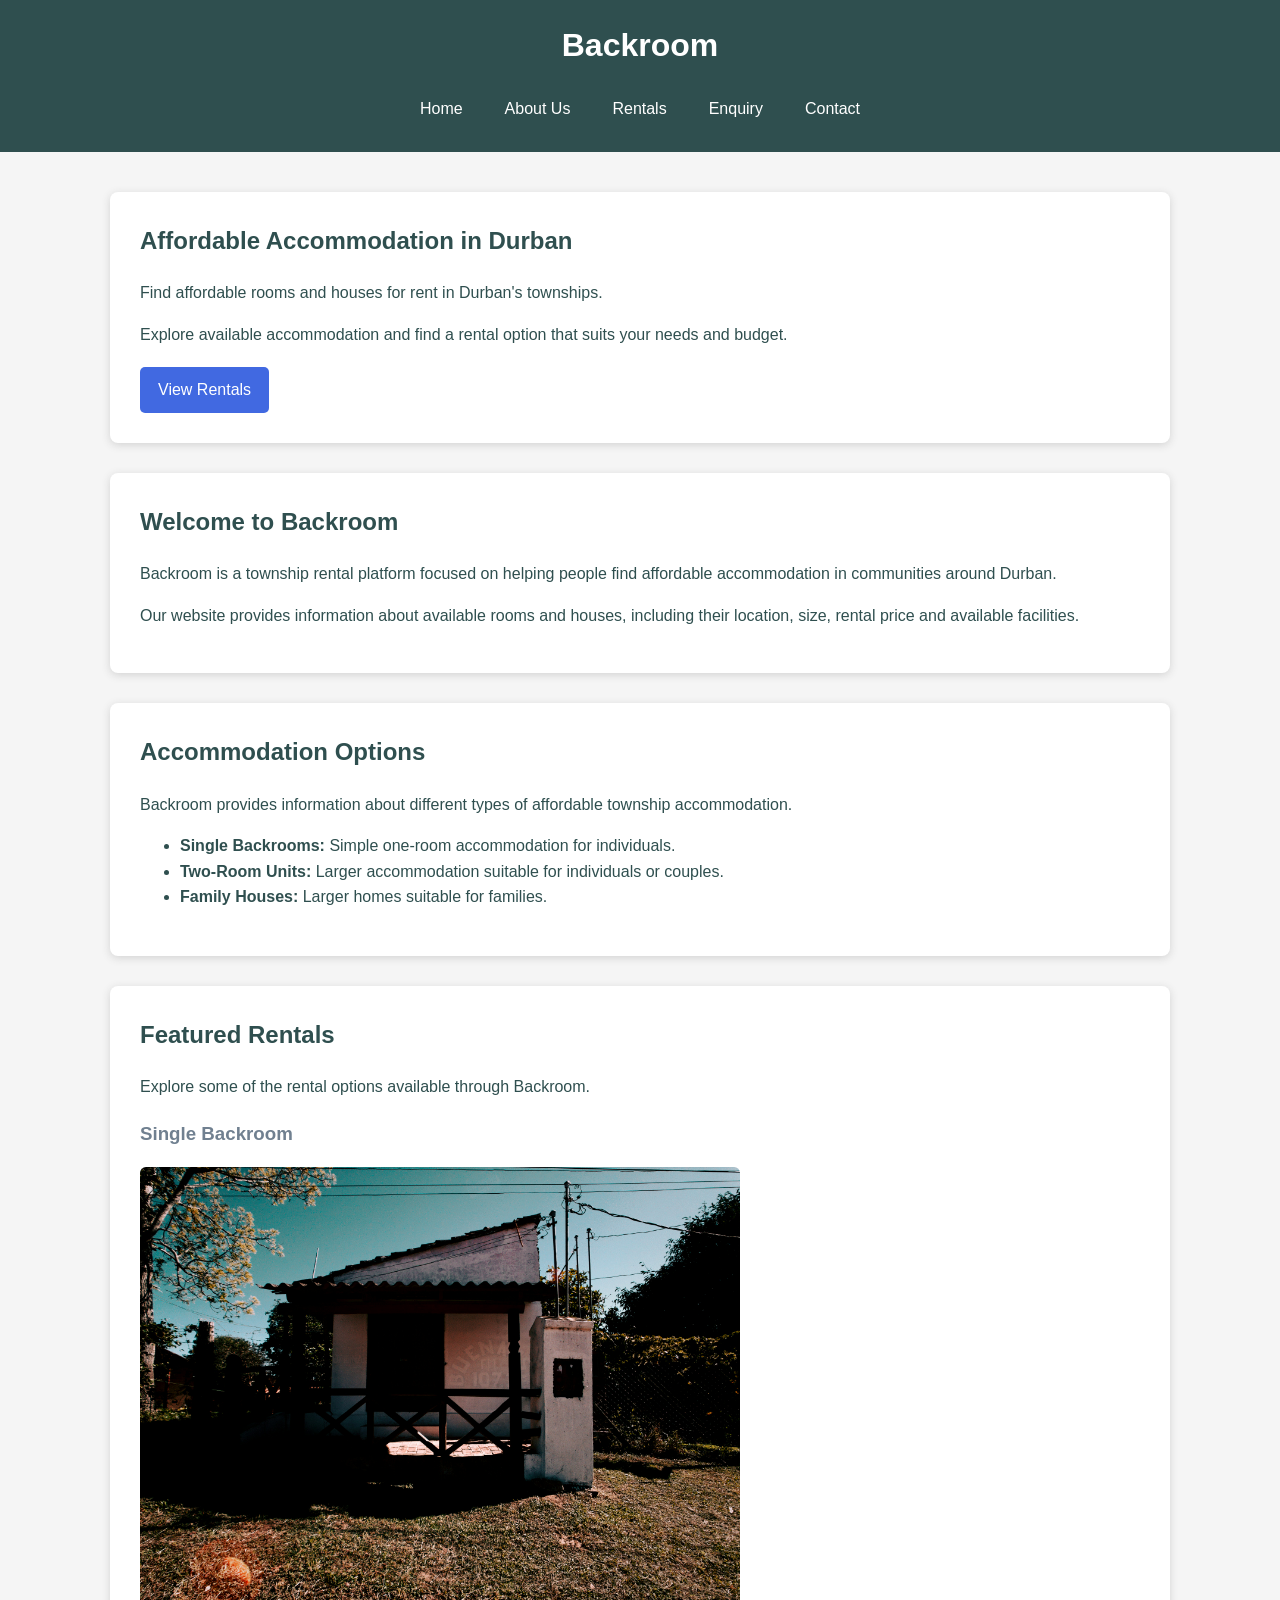
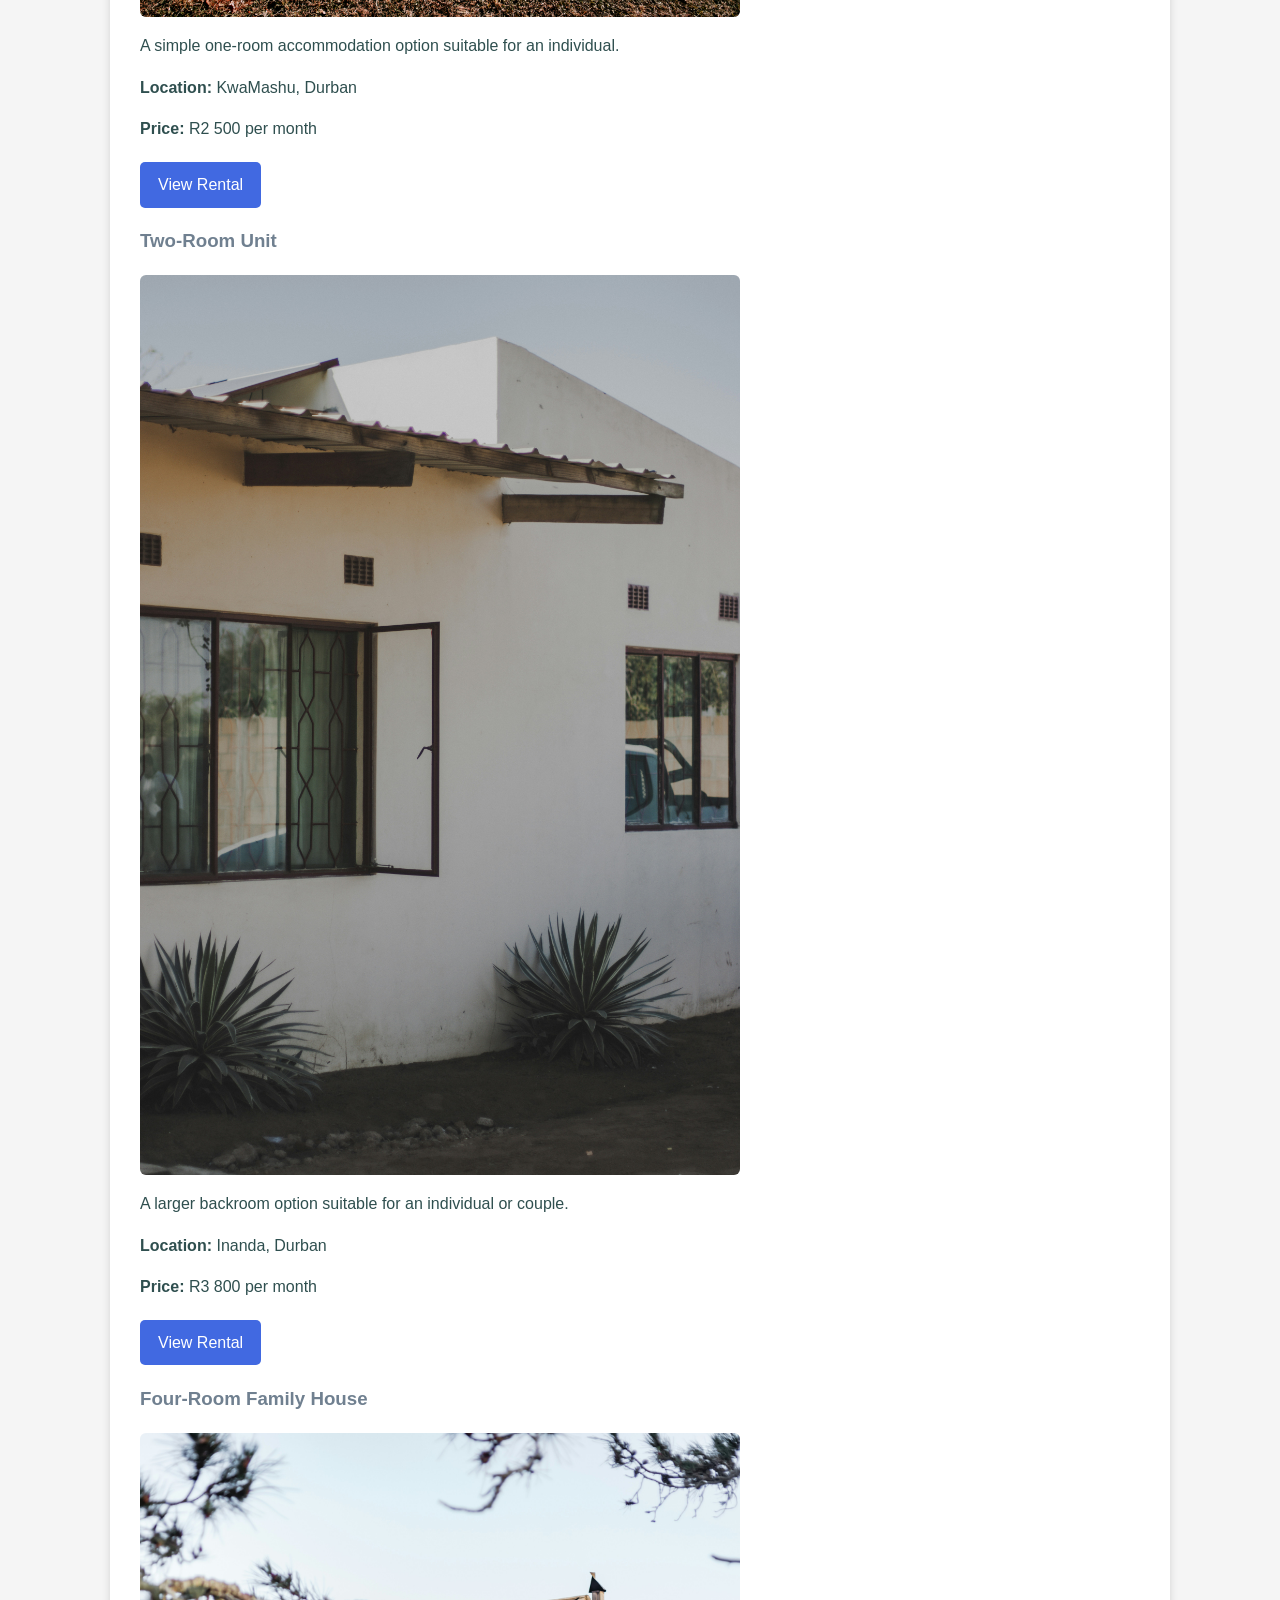
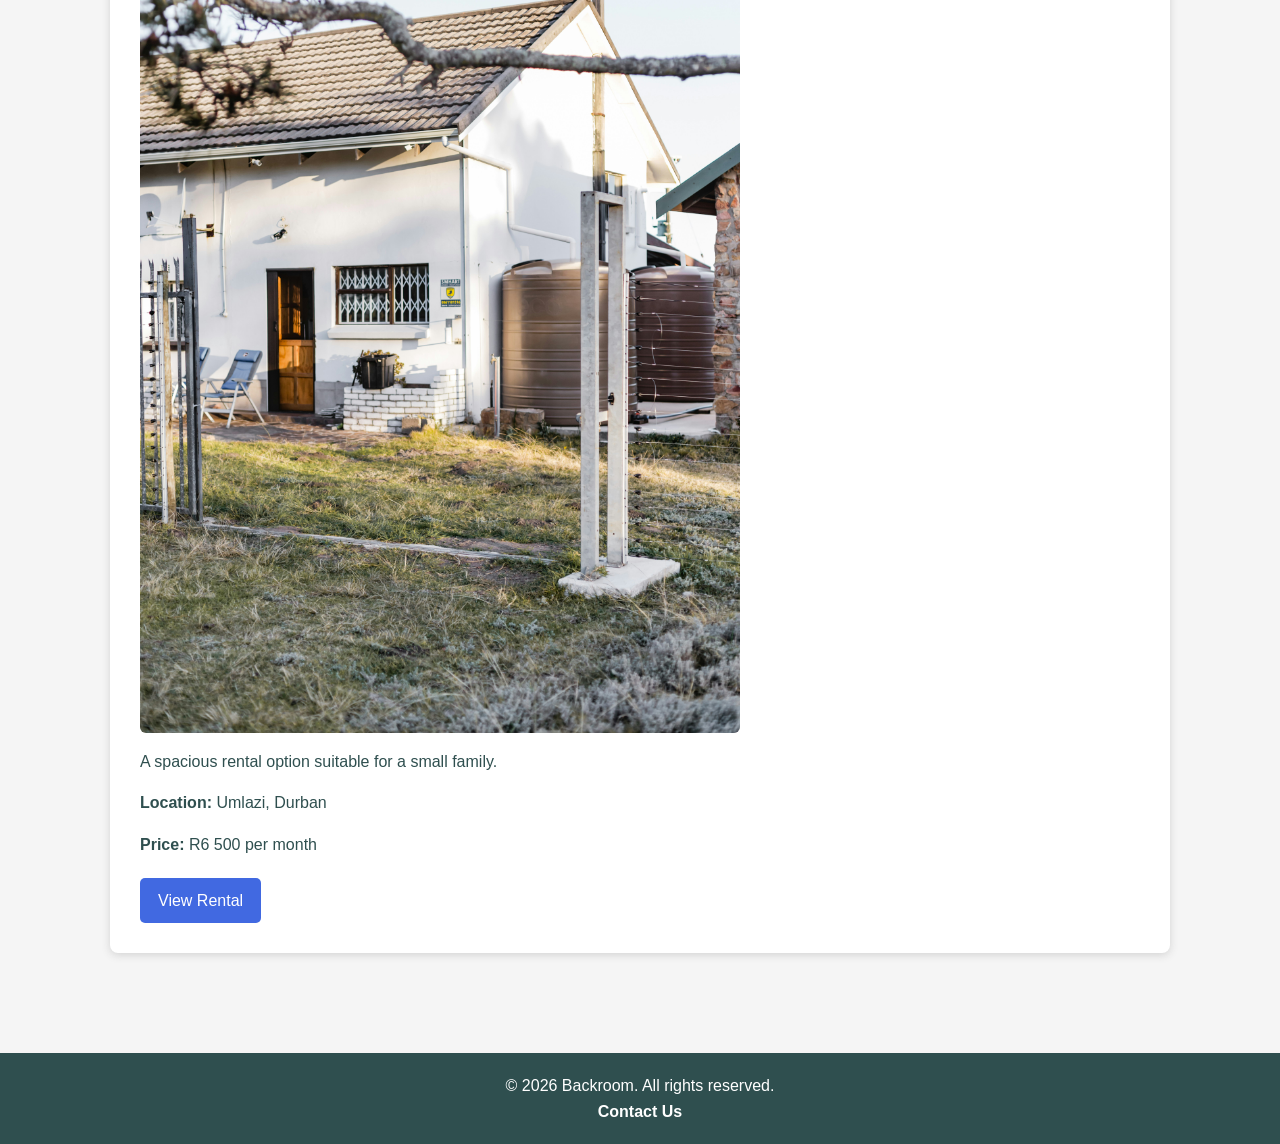
<file: index.html>
<!DOCTYPE html>
<html lang="en">

    <head>
        <meta charset="UTF-8">

        <!-- Allows the website to adjust to different screen sizes -->
        <meta name="viewport" content="width=device-width, initial-scale=1.0">

        <title>Backroom | Home</title>

        <!-- Links this page to the main CSS stylesheet -->
        <link rel="stylesheet" href="css/style.css">
    </head>

    <body>

        <!-- Header containing the website name and navigation -->
        <header>
            <h1>Backroom</h1>

            <!-- Main Navigation allows users to move between website pages -->
            <nav>
                <a href="index.html">Home</a>
                <a href="about.html">About Us</a>
                <a href="rentals.html">Rentals</a>
                <a href="enquiry.html">Enquiry</a>
                <a href="contact.html">Contact</a>
            </nav>
        </header>


        <!-- Main Content -->
        <main>

            <!-- Hero Section introduces the main purpose of the website -->
            <section>
                <h2>Affordable Accommodation in Durban</h2>

                <p>
                    Find affordable rooms and houses for rent
                    in Durban's townships.
                </p>

                <p>
                    Explore available accommodation and find a
                    rental option that suits your needs and budget.
                </p>

                <!-- Link takes the user directly to the available rentals -->
                <a href="rentals.html">
                    View Rentals
                </a>
            </section>


            <!-- Introduction Section -->
            <section>
                <h2>Welcome to Backroom</h2>

                <p>
                    Backroom is a township rental platform focused
                    on helping people find affordable accommodation
                    in communities around Durban.
                </p>

                <p>
                    Our website provides information about available
                    rooms and houses, including their location,
                    size, rental price and available facilities.
                </p>
            </section>


            <!-- Accommodation Types -->
            <section>
                <h2>Accommodation Options</h2>

                <p>
                    Backroom provides information about different types
                    of affordable township accommodation.
                </p>

                <ul>
                    <li>
                        <strong>Single Backrooms:</strong>
                        Simple one-room accommodation for individuals.
                    </li>

                    <li>
                        <strong>Two-Room Units:</strong>
                        Larger accommodation suitable for individuals or couples.
                    </li>

                    <li>
                        <strong>Family Houses:</strong>
                        Larger homes suitable for families.
                    </li>
                </ul>
            </section>


            <!-- Featured Rentals -->
            <section>
                <h2>Featured Rentals</h2>

                <p>
                    Explore some of the rental options available
                    through Backroom.
                </p>


                <!-- Rental 1 -->
                <article>
                    <h3>Single Backroom</h3>

                    <!-- Image shows an example of the listed accommodation -->
                    <img
                        src="images/properties/sebastian-blumberg-izLQyggzcSM-unsplash.jpg"
                        alt="Exterior of a single backroom rental in Umlazi"
                        width="600"
                    >

                    <p>
                        A simple one-room accommodation option
                        suitable for an individual.
                    </p>

                    <p>
                        <strong>Location:</strong> KwaMashu, Durban
                    </p>

                    <p>
                        <strong>Price:</strong> R2 500 per month
                    </p>

                    <!-- Takes the user to the full rental listings -->
                    <a href="rentals.html">
                        View Rental
                    </a>
                </article>


                <!-- Rental 2 -->
                <article>
                    <h3>Two-Room Unit</h3>

                    <img
                        src="images/properties/zeke-tucker-r-RKEvPGkoM-unsplash.jpg"
                        alt="Exterior of a two-room rental unit in Umlazi"
                        width="600"
                    >
                    
                    <p>
                        A larger backroom option suitable for an
                        individual or couple.
                    </p>

                    <p>
                        <strong>Location:</strong> Inanda, Durban
                    </p>

                    <p>
                        <strong>Price:</strong> R3 800 per month
                    </p>

                    <a href="rentals.html">
                        View Rental
                    </a>
                </article>


                <!-- Rental 3 -->
                <article>
                    <h3>Four-Room Family House</h3>

                    <img
                        src="images/properties/sincerely-media-PYXEaaOZqjo-unsplash.jpg"
                        alt="Exterior of a four-room rental unit in KwaMashu"
                        width="600"
                    >
                    
                    <p>
                        A spacious rental option suitable for
                        a small family.
                    </p>

                    <p>
                        <strong>Location:</strong> Umlazi, Durban
                    </p>

                    <p>
                        <strong>Price:</strong> R6 500 per month
                    </p>

                    <a href="rentals.html">
                        View Rental
                    </a>
                </article>

            </section>

        </main>


        <!-- Footer containing copyright information and a contact link -->
        <footer>
            <p>
                &copy; 2026 Backroom. All rights reserved.
            </p>

            <!-- Provides another way for users to access the Contact page -->
            <p>
                <a href="contact.html">Contact Us</a>
            </p>
        </footer>

    </body>

</html>
</file>
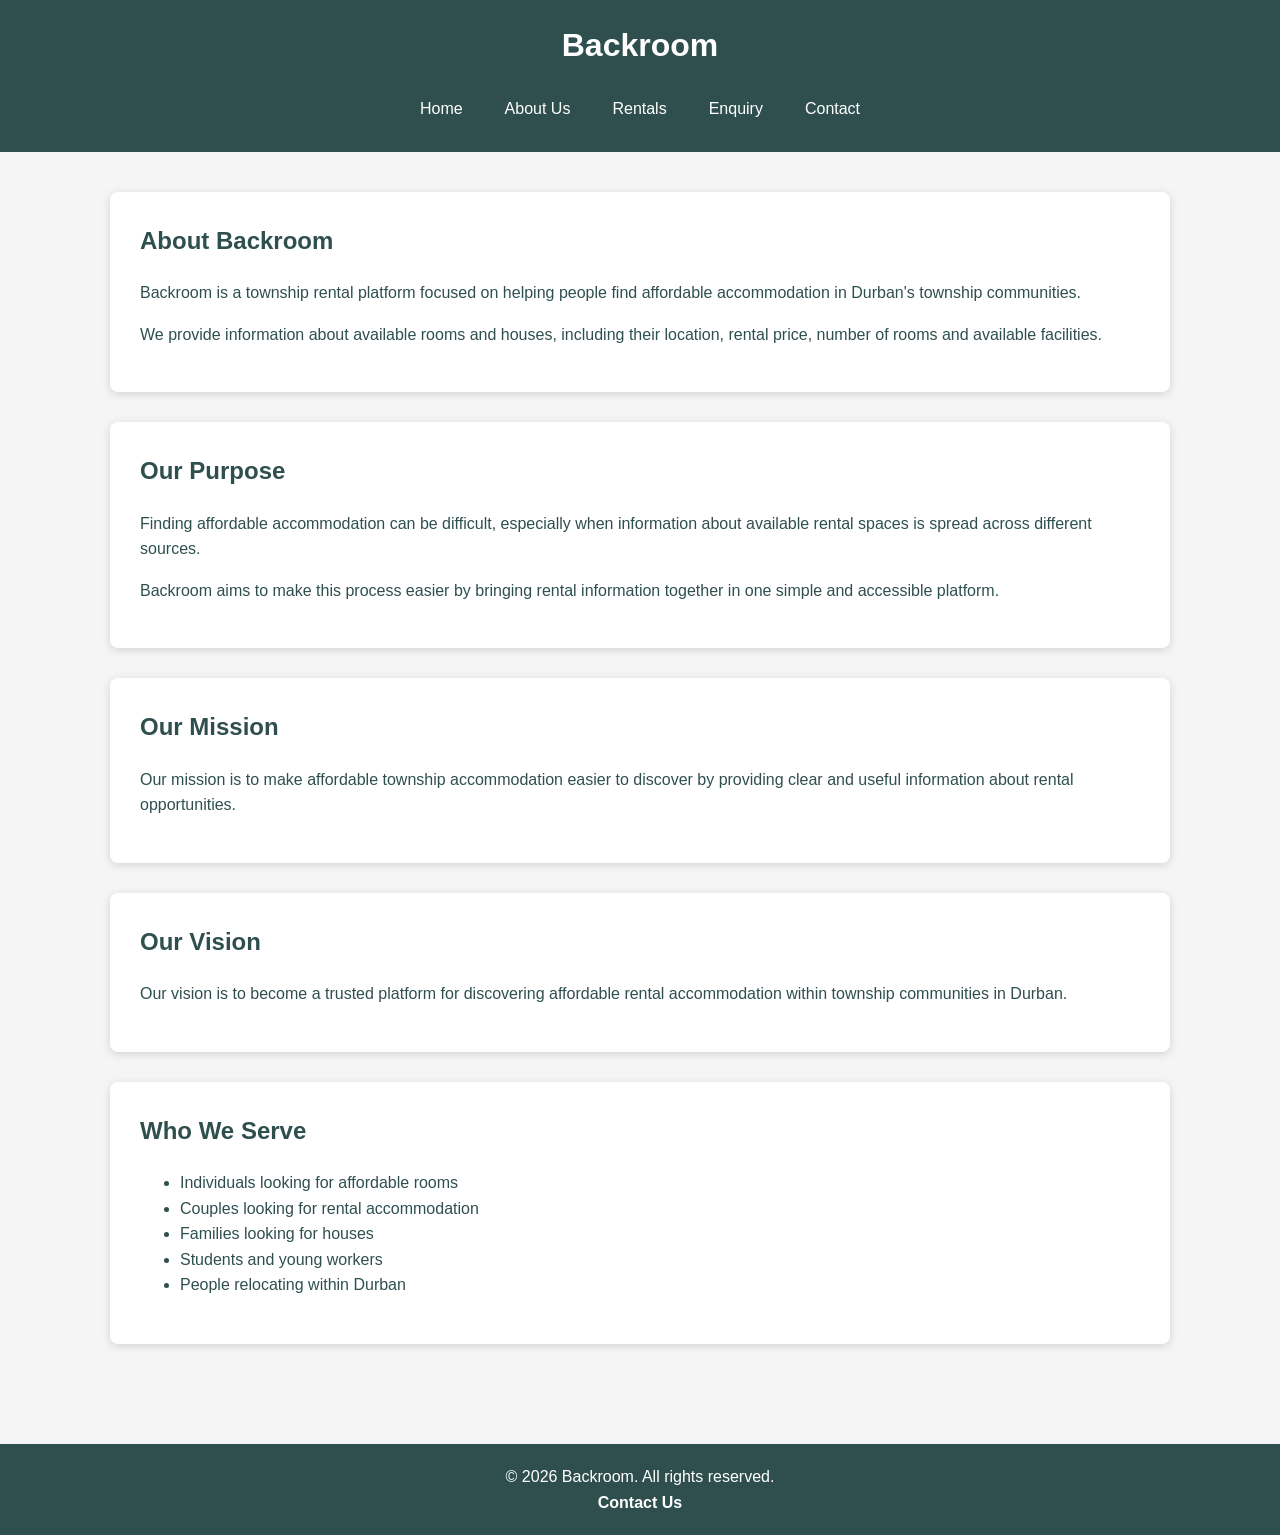
<file: about.html>
<!DOCTYPE html>
<html lang="en">

    <head>
        <meta charset="UTF-8">

        <!-- Allows the page to adjust to different screen sizes -->
        <meta name="viewport" content="width=device-width, initial-scale=1.0">

        <title>Backroom | About Us</title>

        <!-- Links the page to the main CSS stylesheet -->
        <link rel="stylesheet" href="css/style.css">
    </head>

    <body>

        <!-- Header containing the website name and navigation -->
        <header>

            <h1>Backroom</h1>

            <!-- Main Navigation allows users to move between website pages -->
            <nav>
                <a href="index.html">Home</a>
                <a href="about.html">About Us</a>
                <a href="rentals.html">Rentals</a>
                <a href="enquiry.html">Enquiry</a>
                <a href="contact.html">Contact</a>
            </nav>
        </header>


        <!-- Main Content -->
        <main>

            <!-- About section introduces the Backroom platform -->
            <section>
                <h2>About Backroom</h2>

                <p>
                    Backroom is a township rental platform focused
                    on helping people find affordable accommodation
                    in Durban's township communities.
                </p>

                <p>
                    We provide information about available rooms
                    and houses, including their location, rental
                    price, number of rooms and available facilities.
                </p>
            </section>


            <!-- Our Purpose explains the problem the website aims to address -->
            <section>
                <h2>Our Purpose</h2>

                <p>
                    Finding affordable accommodation can be difficult,
                    especially when information about available rental
                    spaces is spread across different sources.
                </p>

                <p>
                    Backroom aims to make this process easier by
                    bringing rental information together in one simple
                    and accessible platform.
                </p>
            </section>


            <!-- Mission section describes the main goal of Backroom -->
            <section>
                <h2>Our Mission</h2>

                <p>
                    Our mission is to make affordable township
                    accommodation easier to discover by providing
                    clear and useful information about rental
                    opportunities.
                </p>
            </section>


            <!-- Vision section describes the future goal of the platform -->
            <section>
                <h2>Our Vision</h2>

                <p>
                    Our vision is to become a trusted platform for
                    discovering affordable rental accommodation
                    within township communities in Durban.
                </p>
            </section>


            <!-- Lists the main groups of people the website is designed to serve -->
            <section>
                <h2>Who We Serve</h2>

                <ul>
                    <li>
                        Individuals looking for affordable rooms
                    </li>

                    <li>
                        Couples looking for rental accommodation
                    </li>

                    <li>
                        Families looking for houses
                    </li>

                    <li>
                        Students and young workers
                    </li>

                    <li>
                        People relocating within Durban
                    </li>
                </ul>
            </section>

        </main>


        <!-- Footer containing copyright information and a contact link -->
        <footer>
            <p>
                &copy; 2026 Backroom. All rights reserved.
            </p>

            <!-- Provides another way to access the Contact page -->
            <p>
                <a href="contact.html">Contact Us</a>
            </p>
        </footer>

    </body>

</html>
</file>
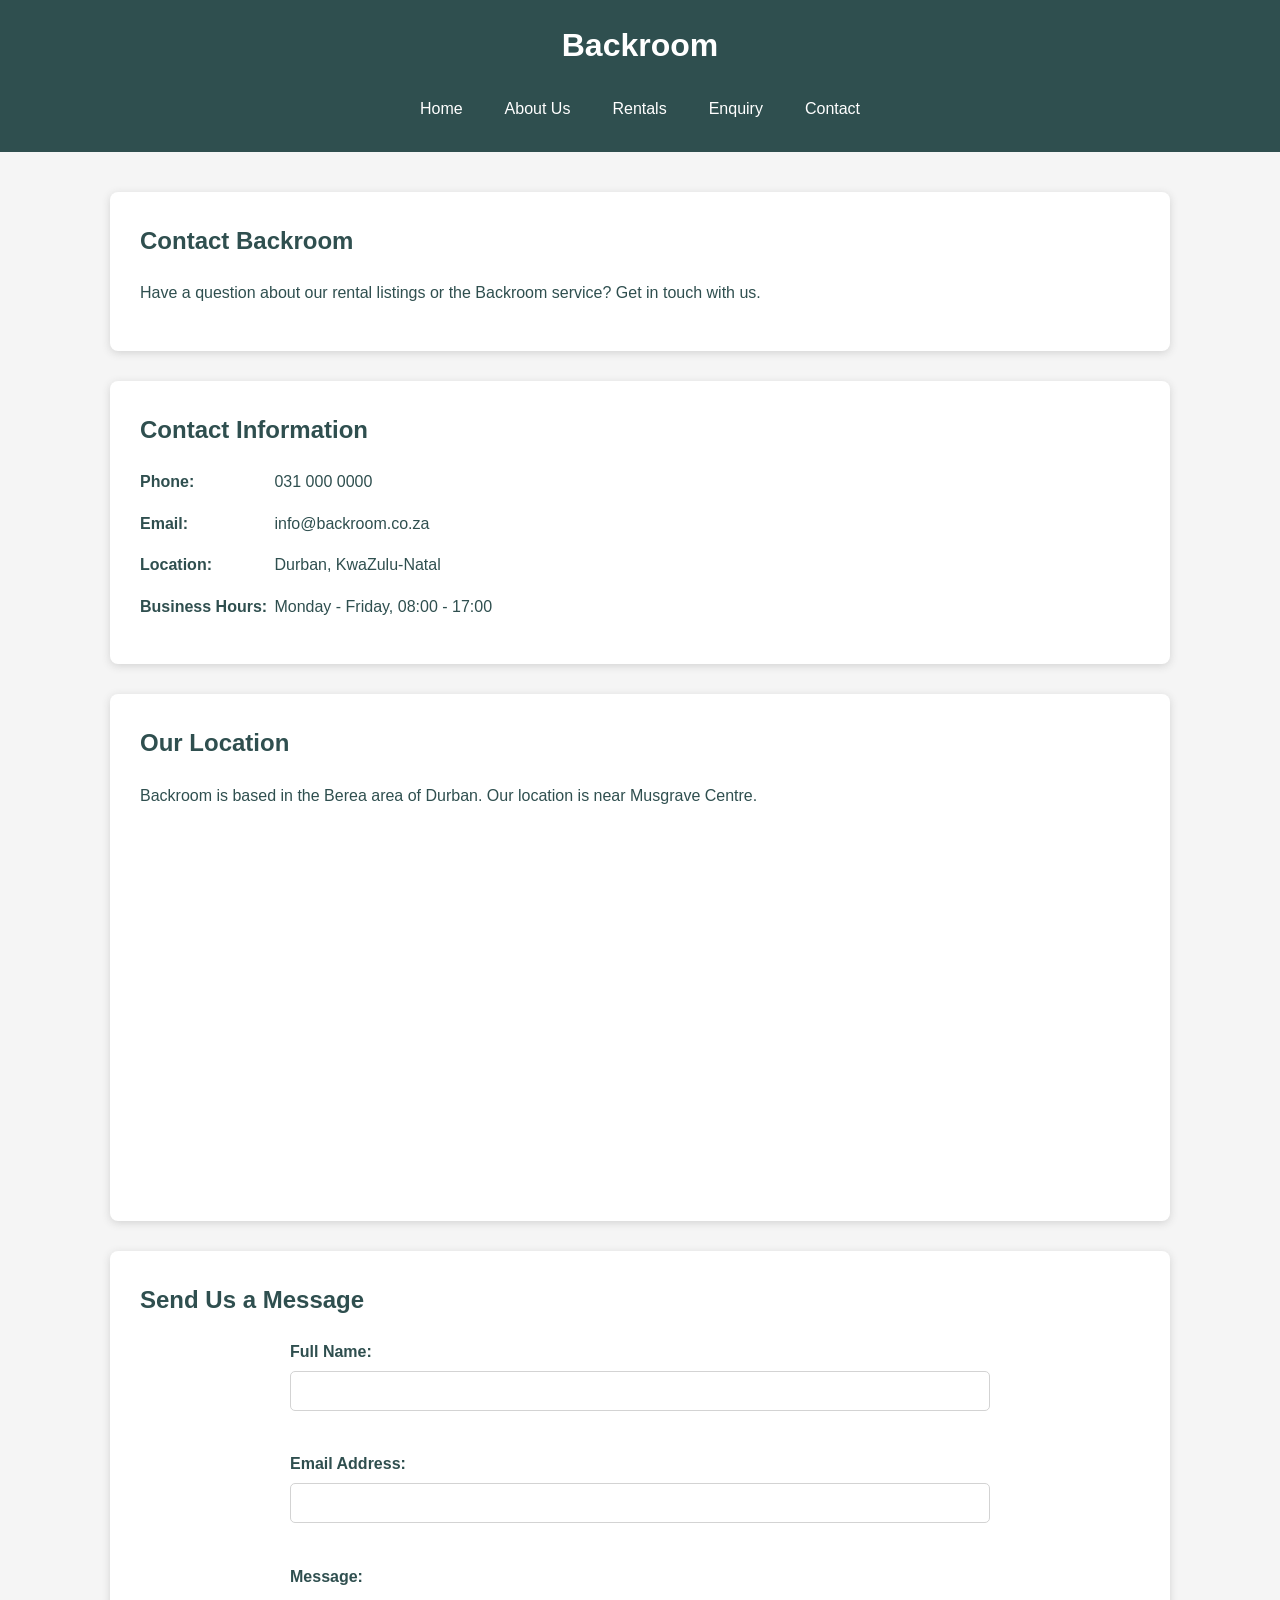
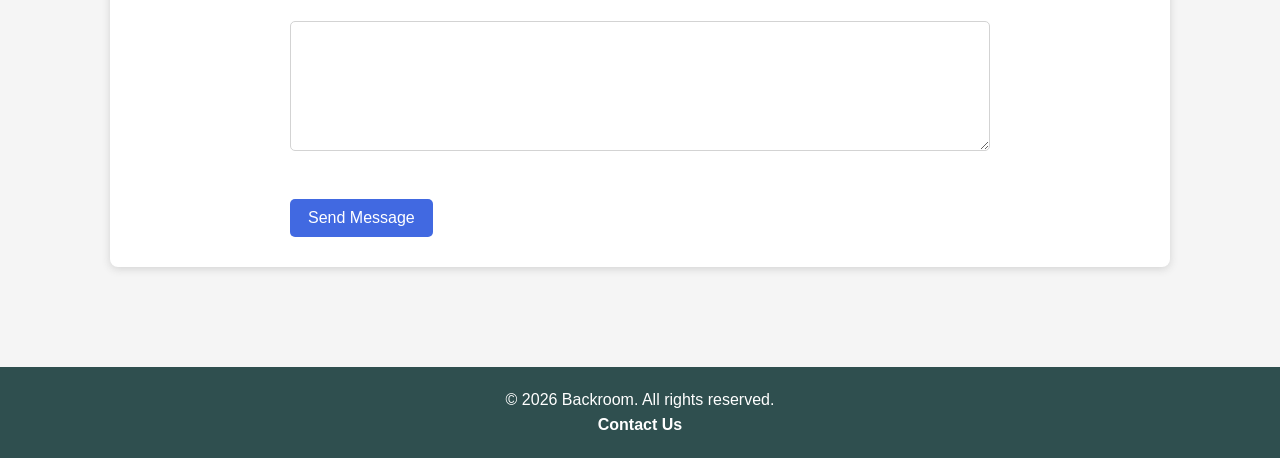
<file: contact.html>
<!DOCTYPE html>
<html lang="en">

    <head>
        <meta charset="UTF-8">

        <!-- Allows the page to adjust to different screen sizes -->
        <meta name="viewport" content="width=device-width, initial-scale=1.0">

        <title>Backroom | Contact</title>

        <!-- Links the page to the main CSS stylesheet -->
        <link rel="stylesheet" href="css/style.css">
    </head>

    <body>

        <!-- Header containing the website name and navigation -->
        <header>
            <h1>Backroom</h1>

            <!-- Main Navigation allows users to move between website pages -->
            <nav>
                <a href="index.html">Home</a>
                <a href="about.html">About Us</a>
                <a href="rentals.html">Rentals</a>
                <a href="enquiry.html">Enquiry</a>
                <a href="contact.html">Contact</a>
            </nav>
        </header>


        <!-- Main Content -->
        <main>

            <!-- Contact Introduction -->
            <section>
                <h2>Contact Backroom</h2>

                <p>
                    Have a question about our rental listings
                    or the Backroom service? Get in touch with us.
                </p>
            </section>


            <!-- Contact Information -->
            <!-- Class allows the contact labels to be styled separately from other sections -->
            <section class="contact-info">
                <h2>Contact Information</h2>

                <p>
                    <strong>Phone:</strong>
                    031 000 0000
                </p>

                <p>
                    <strong>Email:</strong>
                    info@backroom.co.za
                </p>

                <p>
                    <strong>Location:</strong>
                    Durban, KwaZulu-Natal
                </p>

                <p>
                    <strong>Business Hours:</strong>
                    Monday - Friday, 08:00 - 17:00
                </p>
            </section>


            <!-- Location Map -->
            <section>
                <h2>Our Location</h2>

                <p>
                    Backroom is based in the Berea area of Durban.
                    Our location is near Musgrave Centre.
                </p>

                <!-- Embedded map helps users find the Backroom location -->
                <iframe
                    class="map"
                    src="https://www.google.com/maps?q=Musgrave+Centre,+115+Musgrave+Road,+Berea,+Durban&output=embed"
                    allowfullscreen=""
                    loading="lazy">
                </iframe>
            </section>


            <!-- General Contact Form -->
            <section>
                <h2>Send Us a Message</h2>

                <!-- Form allows visitors to send a general message -->
                <form>

                    <!-- Label identifies the name input field -->
                    <label for="name">
                        Full Name:
                    </label>

                    <input
                        type="text"
                        id="name"
                        name="name"
                    >

                    <br><br>

                    <!-- Email input allows the visitor to provide their email address -->
                    <label for="email">
                        Email Address:
                    </label>

                    <input
                        type="email"
                        id="email"
                        name="email"
                    >

                    <br><br>

                    <!-- Textarea is used because the visitor may need to enter a longer message -->
                    <label for="message">
                        Message:
                    </label>

                    <br>

                    <textarea
                        id="message"
                        name="message"
                        rows="6"
                        cols="40"
                    ></textarea>

                    <br><br>

                    <!-- Submit button allows the visitor to send the message -->
                    <button type="submit">
                        Send Message
                    </button>

                </form>

            </section>

        </main>


        <!-- Footer containing copyright information and a contact link -->
        <footer>
            <p>
                &copy; 2026 Backroom. All rights reserved.
            </p>

            <!-- Provides another way to access the Contact page -->
            <p>
                <a href="contact.html">Contact Us</a>
            </p>
        </footer>

    </body>

</html>
</file>
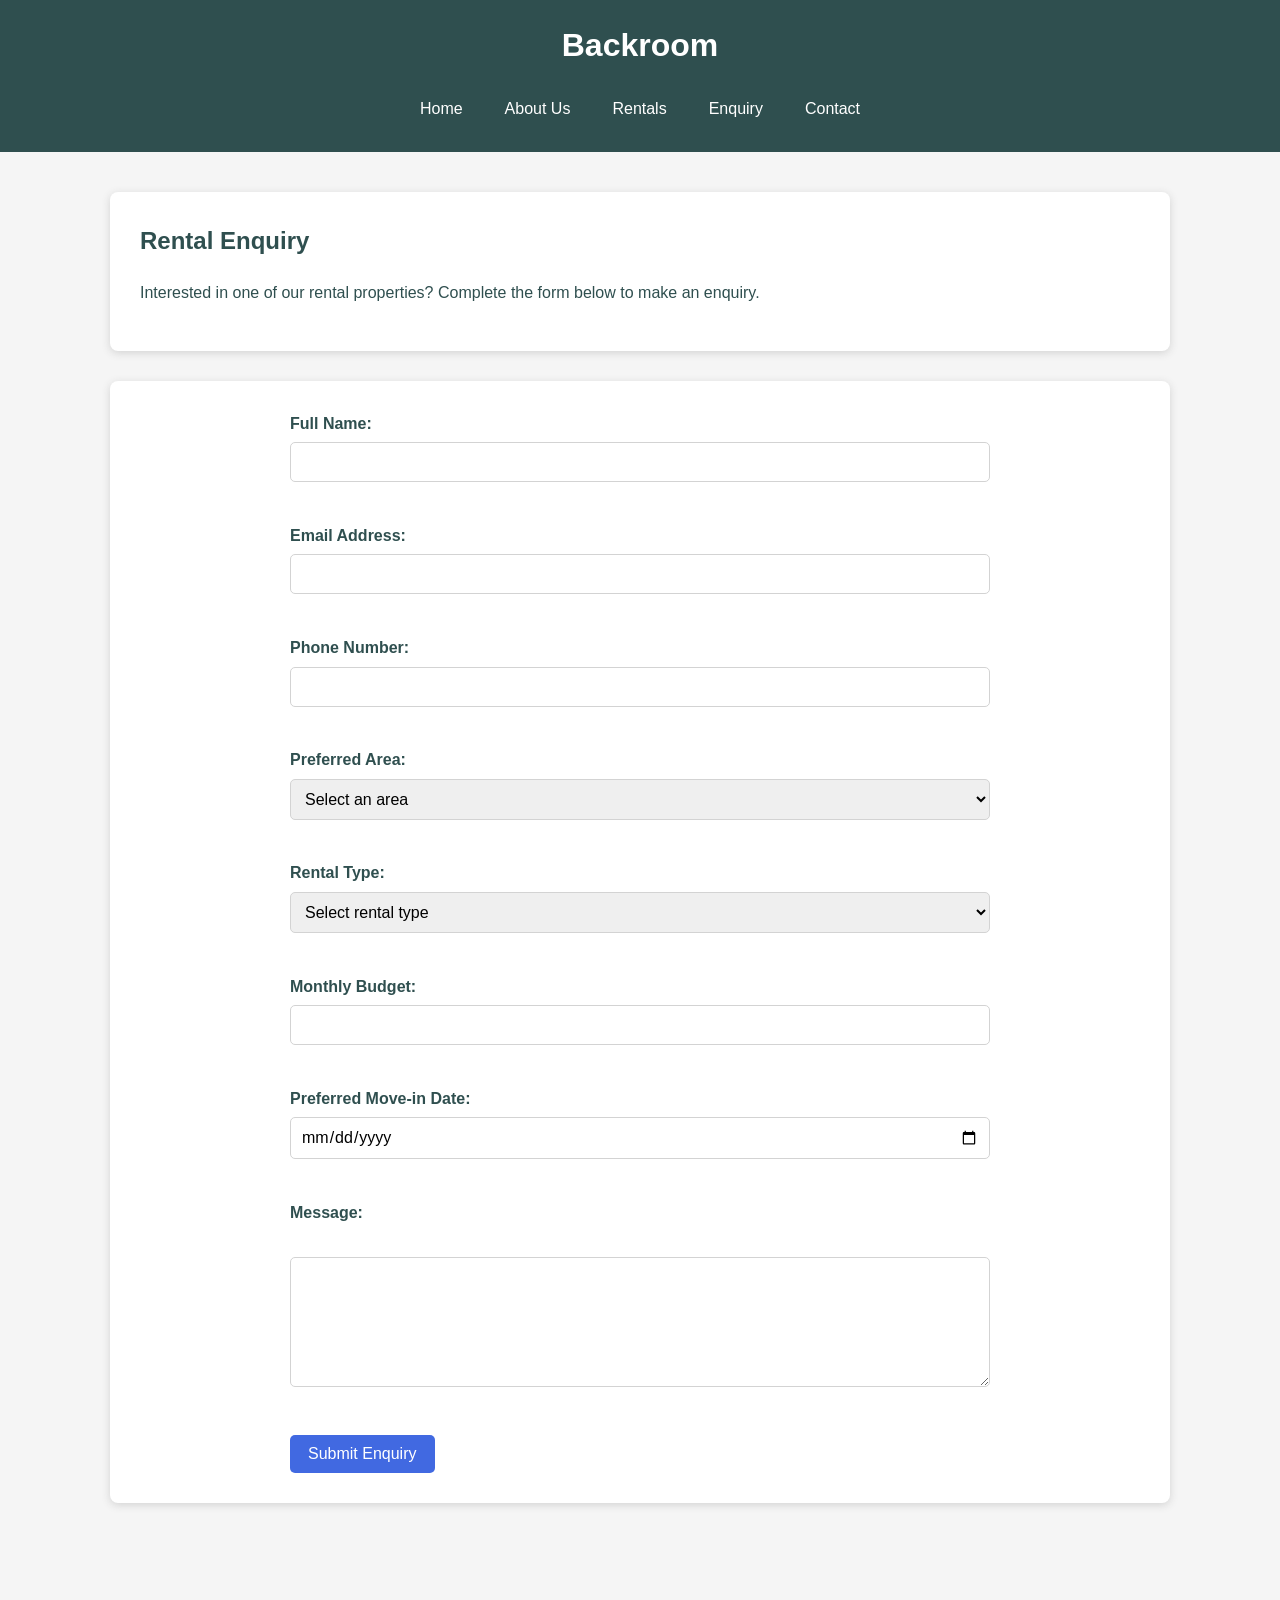
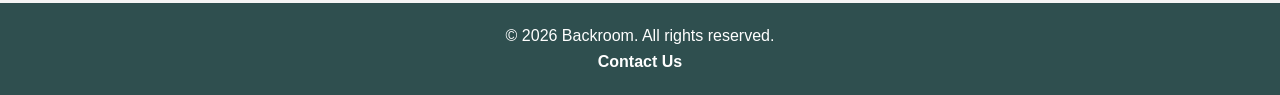
<file: enquiry.html>
<!DOCTYPE html>
<html lang="en">

    <head>
        <meta charset="UTF-8">

        <!-- Allows the page to adjust to different screen sizes -->
        <meta name="viewport" content="width=device-width, initial-scale=1.0">

        <title>Backroom | Enquiry</title>

        <!-- Links the page to the main CSS stylesheet -->
        <link rel="stylesheet" href="css/style.css">
    </head>

    <body>

        <!-- Header containing the website name and navigation -->
        <header>
            <h1>Backroom</h1>

            <!-- Main Navigation allows users to move between website pages -->
            <nav>
                <a href="index.html">Home</a>
                <a href="about.html">About Us</a>
                <a href="rentals.html">Rentals</a>
                <a href="enquiry.html">Enquiry</a>
                <a href="contact.html">Contact</a>
            </nav>
        </header>


        <!-- Main Content -->
        <main>

            <!-- Introduction explains the purpose of the enquiry form -->
            <section>
                <h2>Rental Enquiry</h2>

                <p>
                    Interested in one of our rental properties?
                    Complete the form below to make an enquiry.
                </p>
            </section>


            <!-- Enquiry Form collects information from users interested in a rental -->
            <section>
                <form>

                    <!-- Text input is used to collect the user's full name -->
                    <label for="name">
                        Full Name:
                    </label>

                    <input
                        type="text"
                        id="name"
                        name="name"
                    >

                    <br><br>


                    <!-- Email input allows the user to enter an email address -->
                    <label for="email">
                        Email Address:
                    </label>

                    <input
                        type="email"
                        id="email"
                        name="email"
                    >

                    <br><br>


                    <!-- Telephone input is used for the user's contact number -->
                    <label for="phone">
                        Phone Number:
                    </label>

                    <input
                        type="tel"
                        id="phone"
                        name="phone"
                    >

                    <br><br>


                    <!-- Dropdown allows the user to select a preferred rental area -->
                    <label for="area">
                        Preferred Area:
                    </label>

                    <select id="area" name="area">
                        <option value="">
                            Select an area
                        </option>

                        <option value="umlazi">
                            Umlazi
                        </option>

                        <option value="kwamashu">
                            KwaMashu
                        </option>

                        <option value="other">
                            Inanda
                        </option>
                    </select>

                    <br><br>


                    <!-- Dropdown allows the user to select the type of property -->
                    <label for="rental-type">
                        Rental Type:
                    </label>

                    <select id="rental-type" name="rental-type">
                        <option value="">
                            Select rental type
                        </option>

                        <option value="single">
                            Single Backroom
                        </option>

                        <option value="two-room">
                            Two-Room Unit
                        </option>

                        <option value="family-house">
                            Family House
                        </option>
                    </select>

                    <br><br>


                    <!-- Number input is used for the user's monthly rental budget -->
                    <label for="budget">
                        Monthly Budget:
                    </label>

                    <input
                        type="number"
                        id="budget"
                        name="budget"
                    >

                    <br><br>


                    <!-- Date input allows the user to select a preferred move-in date -->
                    <label for="move-in">
                        Preferred Move-in Date:
                    </label>

                    <input
                        type="date"
                        id="move-in"
                        name="move-in"
                    >

                    <br><br>


                    <!-- Textarea provides a larger space for additional information -->
                    <label for="message">
                        Message:
                    </label>

                    <br>

                    <textarea
                        id="message"
                        name="message"
                        rows="6"
                        cols="40"
                    ></textarea>

                    <br><br>


                    <!-- Submit button allows the user to send the enquiry -->
                    <button type="submit">
                        Submit Enquiry
                    </button>

                </form>
            </section>

        </main>


        <!-- Footer containing copyright information and a contact link -->
        <footer>

            <p>
                &copy; 2026 Backroom. All rights reserved.
            </p>

            <!-- Provides another way to access the Contact page -->
            <p>
                <a href="contact.html">Contact Us</a>
            </p>

        </footer>

    </body>

</html>
</file>
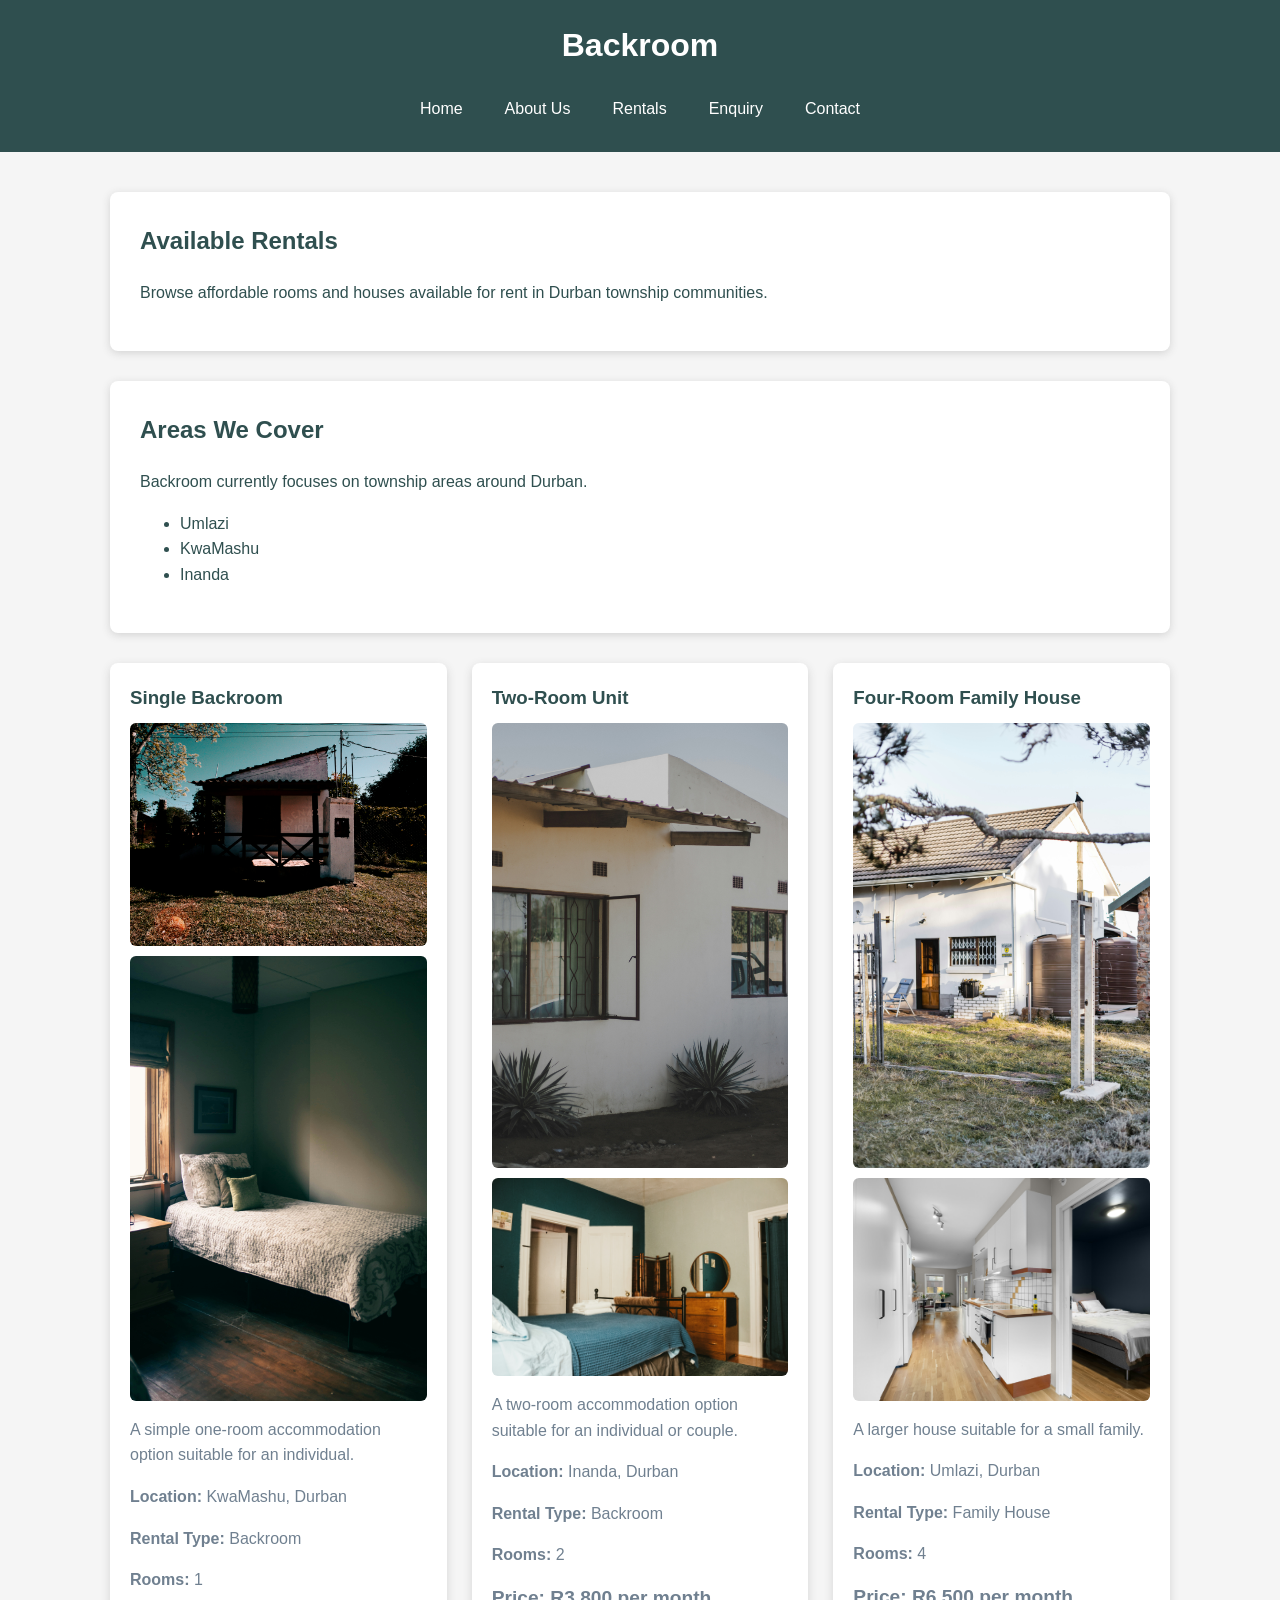
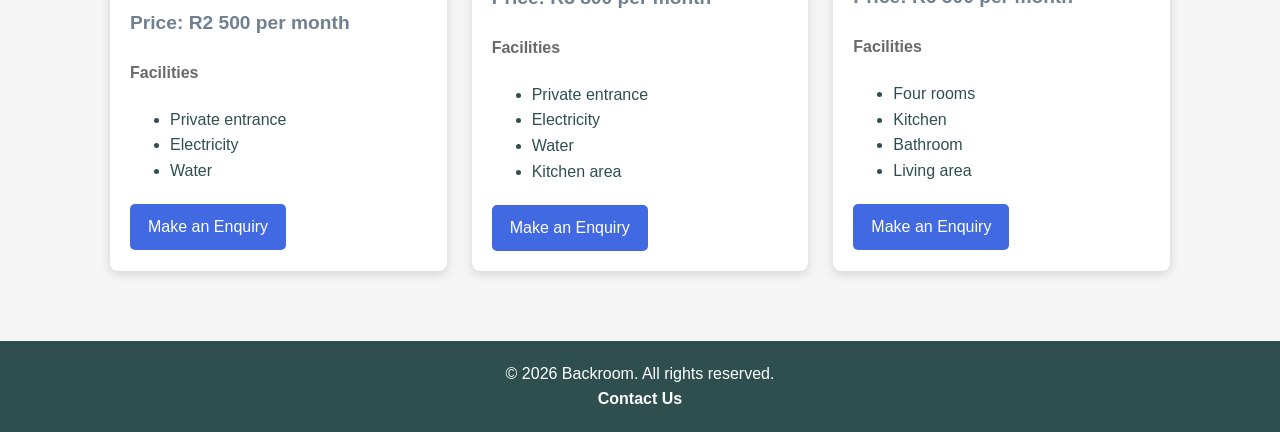
<file: rentals.html>
<!DOCTYPE html>
<html lang="en">

    <head>
        <meta charset="UTF-8">

        <!-- Allows the page to adjust to different screen sizes -->
        <meta name="viewport" content="width=device-width, initial-scale=1.0">

        <title>Backroom | Rentals</title>

        <!-- Links the page to the main CSS stylesheet -->
        <link rel="stylesheet" href="css/style.css">
    </head>

    <body>

        <!-- Header containing the website name and navigation -->
        <header>
            <h1>Backroom</h1>

            <!-- Main Navigation allows users to move between website pages -->
            <nav>
                <a href="index.html">Home</a>
                <a href="about.html">About Us</a>
                <a href="rentals.html">Rentals</a>
                <a href="enquiry.html">Enquiry</a>
                <a href="contact.html">Contact</a>
            </nav>
        </header>


        <!-- Main Content -->
        <main>

            <!-- Rentals Introduction -->
            <section>
                <h2>Available Rentals</h2>

                <p>
                    Browse affordable rooms and houses available
                    for rent in Durban township communities.
                </p>
            </section>


            <!-- Areas We Cover -->
            <section>
                <h2>Areas We Cover</h2>

                <p>
                    Backroom currently focuses on township areas
                    around Durban.
                </p>

                <!-- Unordered list is used to display the areas covered -->
                <ul>
                    <li>Umlazi</li>
                    <li>KwaMashu</li>
                    <li>Inanda</li>
                </ul>
            </section>


            <!-- Rental container groups the rental listings into a responsive grid -->
            <div class="rental-container">

                <!-- Single Backroom rental listing -->
                <article class="rental-card">
                    <div class="rental-info">

                        <h3>Single Backroom</h3>

                        <!-- Images show the exterior and interior of the rental -->
                        <img
                            src="images/properties/sebastian-blumberg-izLQyggzcSM-unsplash.jpg"
                            alt="Exterior of a single backroom rental in Umlazi"
                            width="600"
                        >

                        <img
                            src="images/properties/erik-mclean-8-UE28_U840-unsplash.jpg"
                            alt="Interior of a single backroom rental in Umlazi"
                            width="600"
                        >

                        <p>
                            A simple one-room accommodation option
                            suitable for an individual.
                        </p>

                        <p>
                            <strong>Location:</strong> KwaMashu, Durban
                        </p>

                        <p>
                            <strong>Rental Type:</strong> Backroom
                        </p>

                        <p>
                            <strong>Rooms:</strong> 1
                        </p>

                        <!-- Class allows the rental price to have specific CSS styling -->
                        <p class="rental-price">
                            <strong>Price:</strong> R2 500 per month
                        </p>

                        <h4>Facilities</h4>

                        <!-- Lists the facilities included with the rental -->
                        <ul>
                            <li>Private entrance</li>
                            <li>Electricity</li>
                            <li>Water</li>
                        </ul>

                        <!-- Link takes the user to the enquiry form for this rental -->
                        <a href="enquiry.html" class="rental-button">
                            Make an Enquiry
                        </a>
                    </div>
                </article>


                <!-- Two-Room Unit rental listing -->
                <article class="rental-card">
                    <div class="rental-info">

                        <h3>Two-Room Unit</h3>

                        <!-- Images show the exterior and interior of the rental -->
                        <img
                            src="images/properties/zeke-tucker-r-RKEvPGkoM-unsplash.jpg"
                            alt="Exterior of a two-room rental unit in Umlazi"
                            width="600"
                        >

                        <img
                            src="images/properties/sean-foster-uznuHG_Dxjc-unsplash.jpg"
                            alt="Interior of a two-room rental unit in Umlazi"
                            width="600"
                        >

                        <p>
                            A two-room accommodation option suitable
                            for an individual or couple.
                        </p>

                        <p>
                            <strong>Location:</strong> Inanda, Durban
                        </p>

                        <p>
                            <strong>Rental Type:</strong> Backroom
                        </p>

                        <p>
                            <strong>Rooms:</strong> 2
                        </p>

                        <p class="rental-price">
                            <strong>Price:</strong> R3 800 per month
                        </p>

                        <h4>Facilities</h4>

                        <!-- Lists the facilities included with the rental -->
                        <ul>
                            <li>Private entrance</li>
                            <li>Electricity</li>
                            <li>Water</li>
                            <li>Kitchen area</li>
                        </ul>

                        <!-- Link takes the user to the enquiry form for this rental -->
                        <a href="enquiry.html" class="rental-button">
                            Make an Enquiry
                        </a>
                    </div>
                </article>


                <!-- Family House rental listing -->
                <article class="rental-card">
                    <div class="rental-info">

                        <h3>Four-Room Family House</h3>

                        <!-- Images show the exterior and interior of the rental -->
                        <img
                            src="images/properties/sincerely-media-PYXEaaOZqjo-unsplash.jpg"
                            alt="Exterior of a four-room family house in KwaMashu"
                            width="600"
                        >

                        <img
                            src="images/properties/alex-tyson-P1-yh8uIzlw-unsplash.jpg"
                            alt="Interior of a four-room family house in KwaMashu"
                            width="600"
                        >

                        <p>
                            A larger house suitable for a small family.
                        </p>

                        <p>
                            <strong>Location:</strong> Umlazi, Durban
                        </p>

                        <p>
                            <strong>Rental Type:</strong> Family House
                        </p>

                        <p>
                            <strong>Rooms:</strong> 4
                        </p>

                        <p class="rental-price">
                            <strong>Price:</strong> R6 500 per month
                        </p>

                        <h4>Facilities</h4>

                        <!-- Lists the facilities included with the rental -->
                        <ul>
                            <li>Four rooms</li>
                            <li>Kitchen</li>
                            <li>Bathroom</li>
                            <li>Living area</li>
                        </ul>

                        <!-- Link takes the user to the enquiry form for this rental -->
                        <a href="enquiry.html" class="rental-button">
                            Make an Enquiry
                        </a>

                    </div>
                </article>

            </div>

        </main>


        <!-- Footer containing copyright information and a contact link -->
        <footer>
            <p>
                &copy; 2026 Backroom. All rights reserved.
            </p>

            <!-- Provides another way to access the Contact page -->
            <p>
                <a href="contact.html">Contact Us</a>
            </p>
        </footer>

    </body>

</html>
</file>
<file: css/style.css>
/* ==============================================================
                    BACKROOM WEBSITE - MAIN STYLES
================================================================= */


/* Universal selector applies box-sizing to all elements */
* {
    box-sizing: border-box;
}


/* ==============================================================
                                BODY
================================================================= */

body {
    margin: 0;
    font-family: Arial, Helvetica, sans-serif;
    line-height: 1.6;
    background-color: whitesmoke;
    color: darkslategray;
}


/* ==============================================================
                                HEADER
================================================================= */

header {
    background-color: darkslategray;
    color: white;
    padding: 20px;
    text-align: center;
}

header h1 {
    margin: 0 0 15px;
    font-size: 2rem;
}


/* ==============================================================
                          NAVIGATION BAR
================================================================= */

nav {
    /* Flexbox places the navigation links in a row */
    display: flex;
    justify-content: center;
    flex-wrap: wrap;
    gap: 10px;
}

nav a {
    color: white;
    text-decoration: none;
    padding: 10px 16px;
    border-radius: 5px;

    /* Creates a smooth colour change when hovering over a link */
    transition: background-color 0.3s ease;
}

nav a:hover {
    background-color: dimgray;
}


/* ==============================================================
                          MAIN CONTENT
================================================================= */

main {
    /* Limits the content width so it does not become too wide */
    max-width: 1100px;
    margin: 0 auto;
    padding: 40px 20px;
}

section {
    background-color: white;
    margin-bottom: 30px;
    padding: 30px;
    border-radius: 8px;
    box-shadow: 0 2px 8px lightgray;
}


/* ==============================================================
                              HEADINGS
================================================================= */

h2 {
    color: darkslategray;
    margin-top: 0;
}

h3 {
    color: slategray;
}

h4 {
    color: dimgray;
}


/* ==============================================================
                             PARAGRAPHS
================================================================= */

p {
    margin-bottom: 15px;
}


/* ==============================================================
                         LINKS AND BUTTONS
================================================================= */

main a {
    display: inline-block;
    background-color: royalblue;
    color: white;
    text-decoration: none;
    padding: 10px 18px;
    border-radius: 5px;
    margin-top: 5px;

    /* Makes the hover colour change smoother */
    transition: background-color 0.3s ease;
}

main a:hover {
    background-color: mediumblue;
}


/* ==============================================================
                               IMAGES
================================================================= */

img {
    /* Prevents images from becoming wider than their container */
    max-width: 100%;
    height: auto;
    display: block;
    border-radius: 6px;
}


/* ==============================================================
                               FOOTER
================================================================= */

footer {
    background-color: darkslategray;
    color: white;
    text-align: center;
    padding: 20px;
    margin-top: 30px;
}

footer p {
    margin: 0;
}

/* Styles the Contact Us link in the footer */
footer a {
    color: white;
    text-decoration: none;
    font-weight: bold;
}

footer a:hover {
    text-decoration: underline;
}


/* ==============================================================
                      RENTAL PROPERTY LISTINGS
================================================================= */

.rental-container {
    /* Grid allows rental cards to be displayed in columns */
    display: grid;
    grid-template-columns: repeat(3, 1fr);
    gap: 25px;
}

.rental-card {
    background-color: white;
    border-radius: 8px;
    overflow: hidden;
    box-shadow: 0 3px 10px lightgray;

    /* Creates a small movement effect when hovering */
    transition: transform 0.3s ease;
}

.rental-card:hover {
    transform: translateY(-5px);
}

.rental-card img {
    width: 100%;
    height: auto;
    margin-bottom: 10px;
}

.rental-info {
    padding: 20px;
}

.rental-info h3 {
    margin-top: 0;
    margin-bottom: 10px;
    color: darkslategray;
}

.rental-info p {
    color: slategray;
}

.rental-price {
    font-size: 1.2rem;
    font-weight: bold;
    color: royalblue;
    margin: 15px 0;
}

.rental-details {
    margin: 15px 0;
    padding: 0;
    list-style-type: none;
}

.rental-details li {
    margin-bottom: 8px;
    color: dimgray;
}

.rental-button {
    display: inline-block;
    background-color: royalblue;
    color: white;
    padding: 10px 18px;
    border-radius: 5px;
    text-decoration: none;
}

.rental-button:hover {
    background-color: mediumblue;
}


/* ==============================================================
                         RENTALS - TABLET
================================================================= */

/* Changes the rental layout to two columns on smaller screens */
@media (max-width: 900px) {

    .rental-container {
        grid-template-columns: repeat(2, 1fr);
    }
}


/* ==============================================================
                         RENTALS - MOBILE
================================================================= */

/* Changes the rental layout to one column on mobile screens */
@media (max-width: 600px) {

    .rental-container {
        grid-template-columns: 1fr;
    }

    header {
        padding: 15px;
    }

    header h1 {
        font-size: 1.7rem;
    }

    nav {
        flex-direction: column;
        align-items: center;
    }

    nav a {
        width: 100%;
        max-width: 250px;
        text-align: center;
    }

    main {
        padding: 20px 15px;
    }

    section {
        padding: 20px;
    }
}


/* ==============================================================
                              MAP
================================================================= */

.map {
    width: 100%;
    height: 350px;
    border: 0;
    border-radius: 8px;
    margin-top: 10px;
}


/* Makes the map shorter on mobile screens */
@media (max-width: 600px) {

    .map {
        height: 250px;
    }
}


/* ==============================================================
                         ENQUIRY FORM
================================================================= */

form {
    max-width: 700px;
    margin: 0 auto;
}

form label {
    display: block;
    margin-bottom: 6px;
    font-weight: bold;
    color: darkslategray;
}

form input,
form select,
form textarea {
    width: 100%;
    padding: 10px;
    border: 1px solid lightgray;
    border-radius: 5px;
    font-family: Arial, Helvetica, sans-serif;
    font-size: 1rem;
    margin-bottom: 15px;
}

form textarea {
    resize: vertical;
}

/* Highlights the form field currently being selected */
form input:focus,
form select:focus,
form textarea:focus {
    outline: 2px solid royalblue;
}

form button {
    background-color: royalblue;
    color: white;
    border: none;
    padding: 10px 18px;
    border-radius: 5px;
    font-size: 1rem;
    cursor: pointer;
}

form button:hover {
    background-color: mediumblue;
}


/* ==============================================================
                         CONTACT PAGE
================================================================= */

/* Aligns labels in the contact information section */
.contact-info strong {
    display: inline-block;
    width: 130px;
}
</file>
